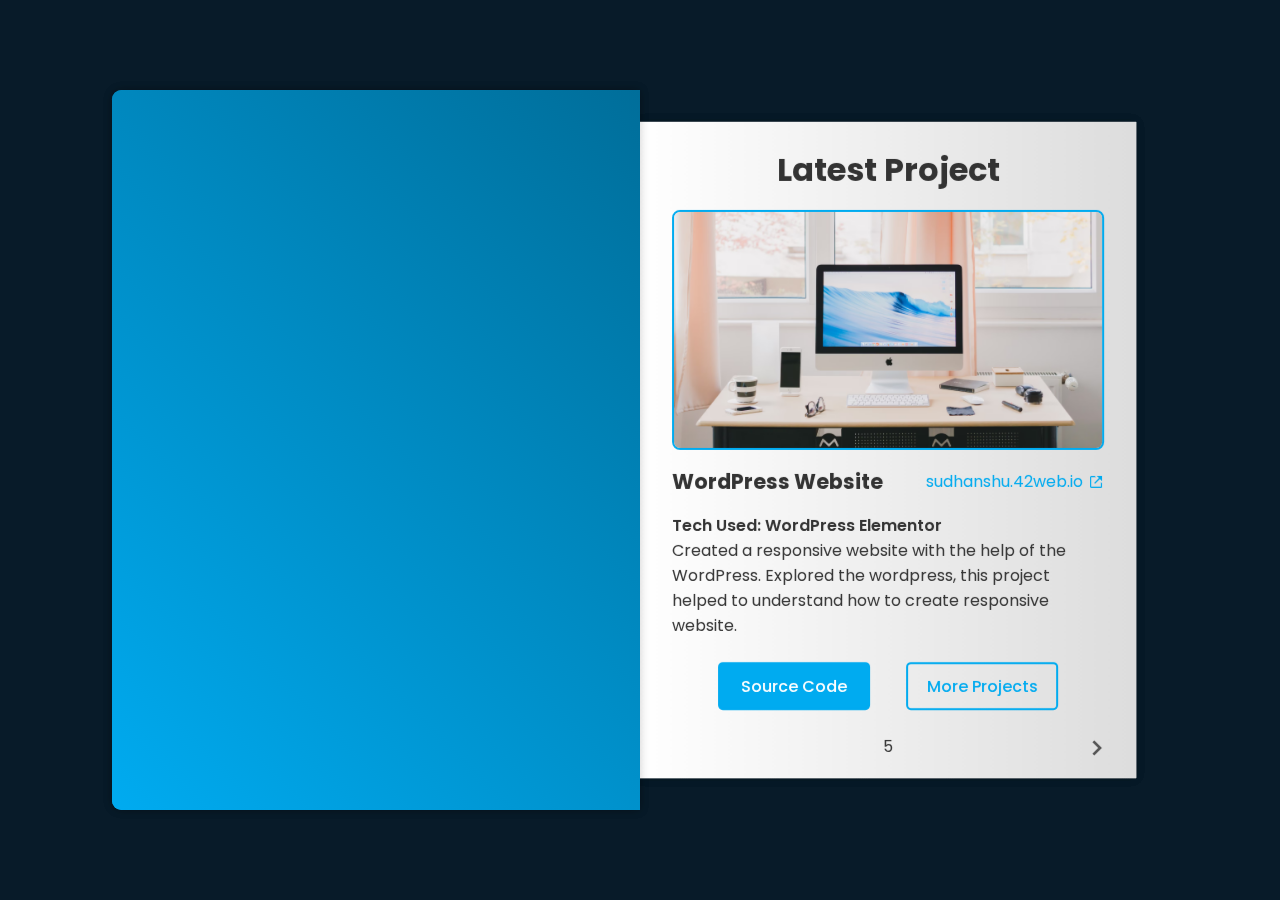
<file: index.html>
<!DOCTYPE html>
<html lang="en">

<head>
    <meta charset="UTF-8">
    <meta name="viewport" content="width=device-width, initial-scale=1.0">
    <title>3D Portfolio | Ritesh</title>
    <link rel="stylesheet" href="style.css">
    <!-- box icons -->
    <link href='https://unpkg.com/boxicons@2.1.4/css/boxicons.min.css' rel='stylesheet'>
</head>

<body>
    <div class="wrapper">
        <div class="cover cover-left"></div>
        <div class="cover cover-right"></div>

        <div class="book">
            <!-- Profile Page -->
            <div class="book-page page-left">
                <div class="profile-page">
                    <img src="Photo3.jpg" alt="Image" class="image">
                    <h1>Sudhanshu Nimkarde</h1>
                    <h3>Web Developer</h3>

                    <div class="social-media">
                        <a href="https://www.facebook.com/sidh.shukla.7/"><i class='bx bxl-facebook'></i></a>
                        <a href=""><i class='bx bxl-twitter'></i></a>
                        <a href="https://www.linkedin.com/in/sudhanshu-nimkarde-68209122b/"><i
                                class='bx bxl-linkedin'></i></a>
                        <a href="https://www.instagram.com/mr_unbeatable01/"><i class='bx bxl-instagram'></i></a>
                    </div>

                    <p>Hi, I am Sudhanshu Nimkarde, a Web Developer. I am currently pursuing MCA from Modern College
                        Pune. Also looking for the opportunities to work as a Web Developer,</p>

                    <div class="btn-box">
                        <a href="" class="btn">Download CV</a>
                        <a href="#contact" class="btn contact-me">Contact Me</a>
                    </div>
                </div>
            </div>

            <!-- page 1 & 2 -->
            <div class="book-page page-right turn" id="turn-1">
                <!-- page 1 (work experience) -->
                <div class="page-front">
                    <h1 class="title">Work Experience</h1>

                    <div class="workeduc-box">
                        <div class="workeduc-content">
                            <span class="year"><i class='bx bxs-calendar'></i>June 2023</span>
                            <h3>Web Developer - PHN Technology, Pune</h3>
                            <p>Successfully created web pages using HTML, CSS, JavaScript and PHP, ensuring that all web
                                pages were visually appealing and user-friendly. Develop ed and implemented new web
                                pages using best practices in web design and coding standards, resulting in improved
                                website functionality and user engagement.
                            </p>
                        </div>


                        <div class="workeduc-content">
                            <span class="year"><i class='bx bxs-calendar'></i>May 2022</span>
                            <h3>Content Writer - Growkaro</h3>
                            <p>Growkaro is a social media marketing start-up where I worked as a content writer for the
                                Growkaro. Also learned how to manage social media accounts for businesses. Helped
                                businesses to go beyond their goals by offering new ideas and strategies along with best
                                results with my social media marketing and management skills.
                            </p>
                        </div>

                        <!-- <div class="workeduc-content">
                            <span class="year"><i class='bx bxs-calendar'></i>2020 - 2022</span>
                            <h3>Web Developer - Company</h3>
                            <p>Lorem ipsum, dolor sit amet consectetur adipisicing elit. Quasi ab animi dolore eligendi
                                impedit pariatur, aliquid enim? Repellat deserunt consectetur officiis labore vitae
                                voluptas
                                itaque?.</p>
                        </div> -->
                    </div>

                    <span class="number-page">1</span>

                    <!-- next button -->
                    <span class="nextprev-btn" data-page="turn-1">
                        <i class='bx bx-chevron-right'></i>
                    </span>
                </div>

                <!-- page 2 (education) -->
                <div class="page-back">
                    <h1 class="title">Education</h1>

                    <div class="workeduc-box">
                        <div class="workeduc-content">
                            <span class="year"><i class='bx bxs-calendar'></i>2022 - 2024</span>
                            <h3>M.C.A.- Modern College Pune. </h3>
                            <p>Pursuing MCA at modern institute of business studies, nigdi, Pune. Secured 1st rank in
                                1st, 2nd, 3rd semesters. Masters degree heped to explore more skills.</p>
                        </div>

                        <div class="workeduc-content">
                            <span class="year"><i class='bx bxs-calendar'></i>2019 - 2022</span>
                            <h3>B.C.A. - Santa Gadge Baba University Amravati.</h3>
                            <p>Consistently among the top 3 of the class rankers. BCA curriculum by SGBAU and the
                                experienced teaching staff in BBSC was a perfect combination to gain market ready skills
                                and for my overall development.
                            </p>
                        </div>

                        <div class="workeduc-content">
                            <span class="year"><i class='bx bxs-calendar'></i>2017 - 2019</span>
                            <h3>H.S.C. - Bhartiya Mahavidyalaya, Amravati.</h3>
                            <p>Bhartiya Mahavidyalaya helped me to increase my people skills, communication skills and
                                interact with people.
                            </p>
                        </div>
                    </div>

                    <span class="number-page">2</span>

                    <!-- prev button -->
                    <span class="nextprev-btn back" data-page="turn-1">
                        <i class='bx bx-chevron-left'></i>
                    </span>
                </div>
            </div>
            <!-- page 3 & 4 -->
            <div class="book-page page-right turn" id="turn-2">
                <!-- page 3 (my services) -->
                <div class="page-front">
                    <h1 class="title">My Services</h1>

                    <div class="services-box">
                        <div class="services-content">
                            <i class='bx bx-code-alt'></i>
                            <h3>Web Development</h3>
                            <p>We develop the websites for our clients according to their requirements.</p>
                            <a href="" class="btn">Read More</a>
                        </div>
                        <div class="services-content">
                            <i class='bx bxs-paint'></i>
                            <h3>Creative Design</h3>
                            <p>We create the creative designs for our clients. Which helps them to grow their business.</p>
                            <a href="" class="btn">Read More</a>
                        </div>
                        <div class="services-content">
                            <i class='bx bx-bar-chart-alt'></i>
                            <h3>Digital Marketing</h3>
                            <p>Grow business with our Digital Marketing services.</p>
                            <a href="" class="btn">Read More</a>
                        </div>
                        <div class="services-content">
                            <i class='bx bx-search'></i>
                            <h3>SEO</h3>
                            <p>Our SEO service increases the visibility of client's website.</p>
                            <a href="" class="btn">Read More</a>
                        </div>
                    </div>

                    <span class="number-page">3</span>

                    <!-- next button -->
                    <span class="nextprev-btn" data-page="turn-2">
                        <i class='bx bx-chevron-right'></i>
                    </span>
                </div>

                <!-- page 4 (my skills) -->
                <div class="page-back">
                    <h1 class="title">My Skills</h1>

                    <div class="skills-box">
                        <div class="skills-content">
                            <h3>Front-End</h3>
                            <div class="content">
                                <span><i class='bx bxl-html5'></i>HTML</span>
                                <span><i class='bx bxl-css3'></i>CSS</span>
                                <span><i class='bx bxl-javascript'></i>JS</span>
                                <span><i class='bx bxl-react'></i>React</span>
                                <span><i class='bx bxl-bootstrap'></i>Bootstrap</span>
                            </div>
                        </div>

                        <div class="skills-content">
                            <h3>Back-End</h3>
                            <div class="content">
                                <span><i class='bx bxl-python'></i>Python</span>
                                <span><i class='bx bxl-django'></i>Django</span>
                                <span><i class='bx bxl-php'></i>PHP</span>
                                <span><i class='bx bxl-php'></i>Laravel</span>
                            </div>
                        </div>

                        <div class="skills-content">
                            <h3>UI/UX Design</h3>
                            <div class="content">
                                <span><i class='bx bxl-wordpress'></i>WordPress</span>
                            </div>
                        </div>
                    </div>
                    <span class="number-page">4</span>

                    <!-- prev button -->
                    <span class="nextprev-btn back" data-page="turn-2">
                        <i class='bx bx-chevron-left'></i>
                    </span>
                </div>
            </div>

            <!-- page 5 & 6 -->
            <div class="book-page page-right turn" id="turn-3">
                <!-- page 5 (Latest project or my Portfolio) -->
                <div class="page-front">
                    <h1 class="title">Latest Project</h1>

                    <div class="portfolio-box">
                        <div class="img-box">
                            <img src="portfolio.avif" alt="" srcset="">
                        </div>
                        <div class="info-box">
                            <div class="info-title">
                                <h3>WordPress Website</h3>
                                <a href="">sudhanshu.42web.io<i class='bx bx-link-external'></i></a>
                            </div>
                            <p>Tech Used: WordPress Elementor</p>
                            <p>Created a responsive website with the help of the WordPress. Explored the wordpress, this project helped to understand how to create responsive website.
                            </p>
                        </div>

                        <div class="btn-box">
                            <a href="#" class="btn">Source Code</a>
                            <a href="#" class="btn">More Projects </a>
                        </div>
                    </div>

                    <span class="number-page">5</span>

                    <!-- next button -->
                    <span class="nextprev-btn" data-page="turn-3">
                        <i class='bx bx-chevron-right'></i>
                    </span>

                </div>

                <!-- page 6 (Contact Me) -->
                <div id="contact" class="page-back">
                    <h1 class="title">Contact Me!</h1>

                    <div class="contact-box">
                        <form action="">
                            <input type="text" class="field" placeholder="Full Name" required>
                            <input type="email" class="field" placeholder="Email Address" required>
                            <textarea name="textarea" id="textarea" cols="30" rows="10" class="field"
                                placeholder="Your Message"></textarea>
                            <input type="submit" class="btn" value="Send Message">
                        </form>
                    </div>

                    <span class="number-page">6</span>

                    <!-- prev button -->
                    <span class="nextprev-btn back" data-page="turn-3">
                        <i class='bx bx-chevron-left'></i>
                    </span>

                    <a href="" class="back-profile">
                        <p>Profile</p>
                        <i class='bx bxs-user'></i>
                    </a>

                </div>
            </div>
        </div>
    </div>
    <script src="script.js"></script>
</body>

</html>
</file>
<file: style.css>
@import url('https://fonts.googleapis.com/css2?family=Ubuntu&display=swap');
@import url('https://fonts.googleapis.com/css2?family=Varela+Round&display=swap');
@import url('https://fonts.googleapis.com/css2?family=Poppins:ital,wght@0,100;0,200;0,300;0,400;0,500;0,600;0,700;0,800;0,900;1,100;1,200;1,300;1,400;1,500;1,600;1,700;1,800;1,900&display=swap');

* {
    margin: 0;
    padding: 0;
    box-sizing: border-box;
    text-decoration: none;
    border: none;
    outline: none;
    font-family: 'Poppins', sans-serif;
}

:root {
    --bg-color: #081b29;
    --main-color: #00abf0;
    --text-color: #333;
    --second-text-color: #555;
    --white-color: #fff;
    --cover-color: linear-gradient(45deg, #00abf0, #006e9a);
    --pages-color: linear-gradient(90deg, #fff, #ddd);
    --border: .125rem solid #00abf0;
    --box-shadow: 0 0 .6rem rgba(0, 0, 0, .2);
}

body{
    display: flex;
    justify-content: center;
    align-items: center;
    min-height: 100vh;
    background: var(--bg-color);
    color: var(--text-color);
    overflow: hidden;
}

.wrapper {
    position: relative;
    width: 66rem;
    height: 45rem;  
    padding: 2rem;
    perspective: 250rem;
    animation: show-animate 2s forwards;
}

@keyframes show-animate {
    0%,
    30% {
        opacity: 0;
        transform: rotate(-20deg);
    } 
    100% {
        opacity: 1;
        transform: rotate(0deg);
    } 
}

.cover {
    position: absolute;
    top: 0;
    left: 0;
    width: 50%;
    height: 100%;
    background: var(--cover-color);
    box-shadow: var(--box-shadow);
    border-top-left-radius: .6rem;
    border-bottom-left-radius: .6rem;
    transform-origin: right;
}

.cover.cover-left {
    z-index: -1;
}

.cover.cover-right {
    z-index: 100;
    transition: transform 1s cubic-bezier(.645, .045, .355, 1);
}

.cover.cover-right.turn {
    transform: rotateY(180deg);
}

.image {
    height: 36%;
    width: 63%;
}

.book {
    position: relative;
    width: 100%;
    height: 100%;
    display: flex;
    perspective: 250rem;
}

.book .book-page {
    position: absolute;
    width: 50%;
    height: 100%;
    background: var(--pages-color);
    box-shadow: 0 0 .6rem rgba(0, 0, 0, .1);
    display: flex;
    padding: 2rem;
}

.book-page.page-left{
    box-shadow: -.6rem .6rem .6rem rgba(0, 0, 0, .1);
}

.profile-page {
    display: flex;
    flex-direction: column;
    justify-content: center;
    align-items: center;
}

.profile-page img {
    max-width: 180px;
    border-radius: 50%;
    border: .25rem solid var(--main-color);
    margin-bottom: .8rem;
}

.profile-page h1{
    font-size: 2rem;
    line-height: 1;
}

.profile-page h3{
    font-size: 1.5rem;
    color: var(--main-color);
}

.profile-page .social-media {
    margin: .6rem 0 .8rem;
}

.profile-page .social-media a {
    display: inline-flex;
    align-items: center;
    justify-content: center;
    width: 2.5rem;
    height: 2.5rem;
    background: transparent;
    border: var(--border);
    border-radius: 50%;
    font-size: 1.3rem;
    color: var(--main-color);
    transition: .5s;
}

.profile-page .social-media a:hover {
    background: var(--main-color);
    color: var(--white-color);
}

.profile-page p{
    text-align: justify;
}

.profile-page .btn-box {
    margin-top: 1.2rem;
}

.btn {
    display: inline-flex;
    justify-content: center;
    align-items: center;
    width: 9.5rem;
    height: 3rem;
    background: var(--main-color);
    border: var(--border);
    border-radius: .3rem;
    font-size: 1rem;
    color: var(--white-color);
    font-weight: 500;
    margin: 0 1rem;
    transition: .5s;
}

.btn:hover {
    background: transparent;
    color: var(--main-color);

}
.btn-box .btn:nth-child(2) {
    background: transparent;
    color: var(--main-color);
}

.btn-box .btn:nth-child(2):hover {
    background: var(--main-color);
    color: var(--white-color);
}

.book-page.page-right {
    position: absolute;
    right: 0;
    transform-style: preserve-3d;
    transform-origin: left;
    transition: transform 1s cubic-bezier(.645, .045, .355, 1);
}

.book-page.page-right.turn {
    transform: rotateY(-180deg);
}

.book-page .page-front,
.book-page .page-back {
    position: absolute;
    top: 0;
    left: 0;
    width: 100%;
    height: 100%;
    background: var(--pages-color);
    padding: 1.5rem 2rem;
}

.book-page .page-front {
    transform: rotateY(0deg) translateZ(1px);
}

.book-page .page-back {
    transform: rotateY(180deg) translateZ(1px);
}

.title {
    text-align: center;
    margin-bottom: 1rem;
}

.workeduc-box{
    border-left: var(--border);
}

.workeduc-box .workeduc-content {
    position: relative;
    padding-left: 1.6rem;
    margin-bottom: 1.2rem;
}

.workeduc-box .workeduc-content::before {
    content: '';
    position: absolute;
    top: 0;
    left: -0.65rem;
    width: 1.2rem;
    height: 1.2rem;
    background: var(--main-color);
    border-radius: 50%;
}
.workeduc-content .year {
    color: var(--main-color);
}

.workeduc-content .year i {
   margin-right: .4rem;
}

.number-page {
    position: absolute;
    bottom: 1.2rem;
    left: 50%;
    transform: translateX(-50%);
}

.nextprev-btn {
    position: absolute;
    bottom: .9rem;
    right: 1.5rem;
    width: 2rem;
    height: 2rem;
    cursor: pointer;
    font-size: 2rem;
    color: var(--second-text-color);
    display: inline-flex;
    justify-content: center;
    align-items: center;
    transition: .5s;
}

.nextprev-btn:hover {
    color: var(--main-color);
}

.nextprev-btn.back {
    left: 1.5rem;
}

.services-box {
    display: flex;
    flex-wrap: wrap;
    gap: 1.5rem;
}

.services-box .services-content {
    flex: 1 1 10rem;
    border: var(--border);
    border-radius: .5rem;
    padding: .8rem .5rem 1.1rem;
    text-align: center;
    transition: .3s ease;
}

.services-box .services-content:hover {
    box-shadow: var(--box-shadow);
}
.services-content i {
    font-size: 2.5rem;
    color: var(--main-color);
}

.services-content h3 {
    font-size: 1.1rem;
}

.services-content p {
    margin: .2rem 0 .8rem;
}

.services-content .btn {
    width: 8rem;
    height: 2.5rem;
}

.skills-box {
    display: flex;
    flex-wrap: wrap;
    gap: 1.5rem;
}

.skills-box .skills-content {
    flex: 1 1 20rem;
}

.skills-content h3 {
    font-size: 1.3 rem;
    line-height: 1;
    margin-bottom: .6rem;
}

.skills-content .content {
    display: flex;
    flex-wrap: wrap;
    gap: .8rem;
}

.skills-content .content span {
    display: inline-flex;
    flex-direction: column;
    justify-content: center;
    align-items: center;
    width: 6rem;
    height: 5rem;
    border: var(--border);
    border-radius: .3rem;
    font-weight: 600;
    transition: .3s ease;
}

.skills-content .content span:hover {
    box-shadow: var(--box-shadow);
}

.skills-content .content span i {
    font-size: 3rem;
    color: var(--main-color);
}

.portfolio-box .img-box {
    display: flex;
    width: 100%;
    height: 15rem;
    border: var(--border);
    border-radius: .5rem;
    overflow: hidden;
}

.portfolio-box .img-box img {
    width: 100%;
    object-fit: cover;
    transition: .5s ease;
}

.portfolio-box .img-box:hover img{
    transform: scale(1.1);
} 

.portfolio-box .info-box {
    margin: 1rem 0 1.5rem;
}

.portfolio-box .info-box .info-title {
    display: flex;
    justify-content: space-between;
    align-items: center;
    margin-bottom: 1rem;
}

.portfolio-box .info-box .info-title h3 {
    font-size: 1.3rem;
}

.portfolio-box .info-box .info-title a {
    display: flex;
    align-items: center;
    color: var(--main-color);
}

.portfolio-box .info-box .info-title a i {
    margin-left: .3rem;
}

.portfolio-box .info-box p:nth-of-type(1) {
    font-weight: 600;
}

.portfolio-box .btn-box {
    display: flex;
    justify-content: center;
}

.portfolio-box .btn-box .btn {
    margin: 0 1.15rem;
}

.contact-box {
    text-align: center;

}
.contact-box .field {
    width: 100%;
    background: transparent;
    border: var(--border);
    border-radius: .3rem;
    padding: .8rem;
    font-size: 1rem;
    color: var(--text-color);
    margin-bottom: 1.5rem;
}

.contact-box .field::placeholder {
    color: var(--text-color);
}

.contact-box textarea {
    resize: none;
    height: 15rem;
}

.contact-box .btn {
    cursor: pointer;
}

.back-profile {
    position: absolute;
    bottom: 1.2rem;
    right: 2rem;
    width: 2rem;
    height: 2rem;
    background: transparent;
    border: var(--border);
    border-radius: .3rem;
    font-size: 1.1rem;
    color: var(--main-color);
    display: inline-flex;
    justify-content: center;
    align-items: center;
    transition: .5s;
}

.back-profile:hover {
    background: var(--main-color);
    color: var(--white-color);
}

.back-profile p {
    position: absolute;
    top: 0;
    left: 50%;
    transform: translateX(-50%) scale(.5);
    font-size: 1rem;
    color: var(--main-color);
    opacity: 0;
    transition: .5s;
}

.back-profile:hover p {
    opacity: 1;
    transform: translateX(-50%) scale(1);
    top: -1.8rem;

}
</file>
